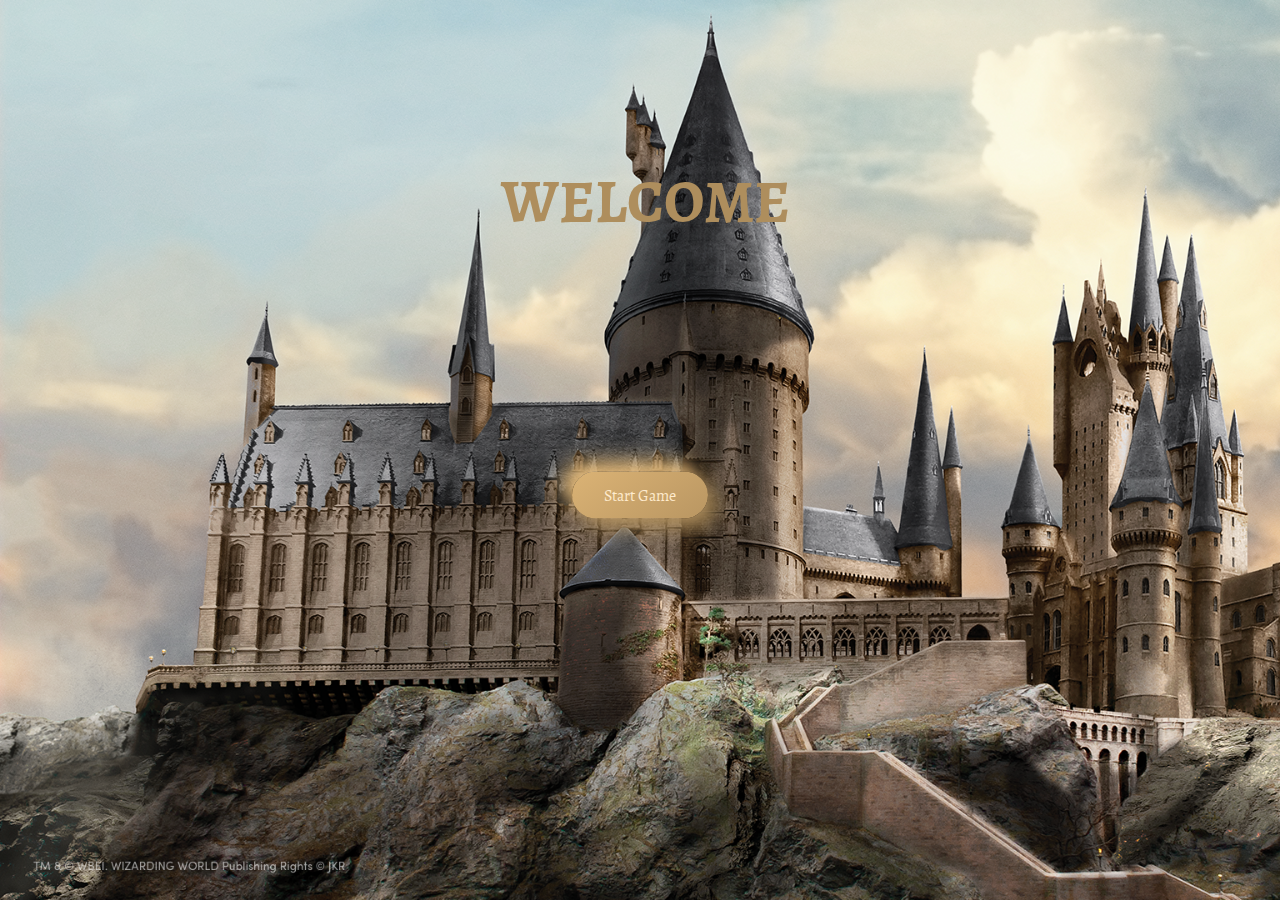
<file: index.html>
<!DOCTYPE html>
<html lang="en">
<head>
    <meta charset="UTF-8">
    <meta name="viewport" content="width=device-width, initial-scale=1.0">
    <title>Welcome!</title>
    <link rel="stylesheet" href="style.css">
</head>

<body>
    <div class="container">
        <div class="row">
          <div class="col">
            <h1>WELCOME</h1>
          </div>

          <div class="center">
            <a href=index2.html><button>Start Game</button></a>
          </div>

        </div>
    </div>
</body>

<style>
 
  h1 {
    padding: 100px;
    color: #ae8e5d;
  }  

  h2 {
    color: #dbb375;

  }

  body {
      background-image: url('welcome.png');
      background-repeat: no-repeat;
      background-attachment: fixed;
      background-size: cover;
  }
</style>
  

</html>
</file>
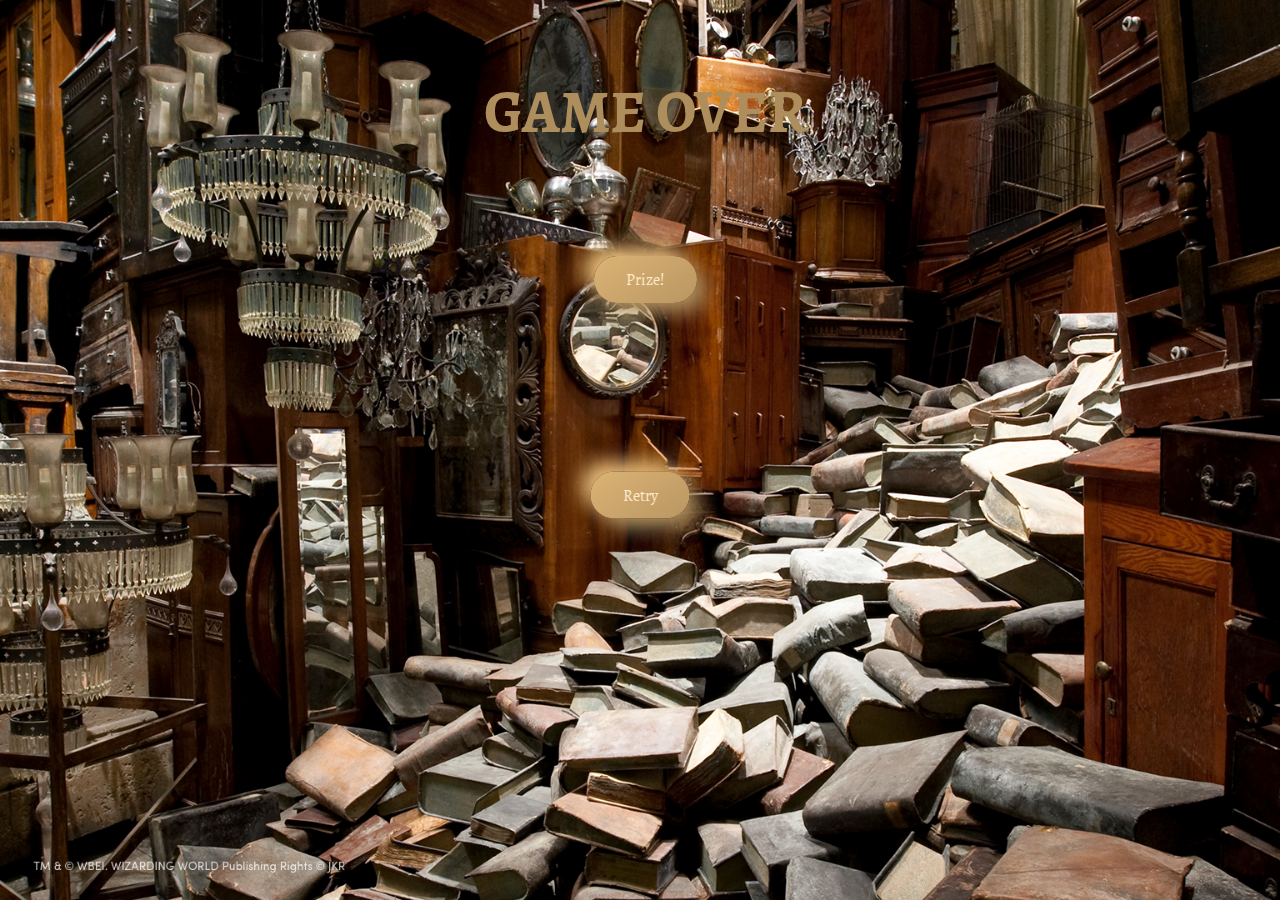
<file: Loss.html>
<!DOCTYPE html>
<html lang="en">
<head>
    <meta charset="UTF-8">
    <meta name="viewport" content="width=device-width, initial-scale=1.0">
    <title>Loss</title>
    <link rel="stylesheet" href="style.css">
</head>


<body>
    <div class="container">
        <div class="row">
          <div class="col">
            <h1>GAME OVER</h1>
            <h1><button id="prize">Prize!</button></h1>
          </div>
          <div class="center">
            <button id="retry">Retry</button>
          </div>

       </div>
    </div>
      

      <style>

body {
      background-image: url('lose.png');
      background-repeat: no-repeat;
      background-attachment: fixed;
      background-size: cover;
     }

     h1 {
    padding: 10px;
    color: #ae8e5d;
  }  

     </style>
<script>
  document.getElementById("prize").addEventListener("click", function()
        {
            window.open('https://www.youtube.com/watch?v=EH4keQD_ecY', '_blank');
        });
  document.getElementById("retry").addEventListener("click", function()
        {
            window.location.href = "index2.html";
        });
</script>
</body>

</html>

<!-- <a href="https://youtu.be/Yn_uHvb5vPQ"><button>PLAY AGAIN?</button></a> -->
</file>
<file: style.css>
@import url('https://fonts.googleapis.com/css2?family=Sahitya:wght@700&display=swap');


button {
    color: blanchedalmond;
    border-radius: 26px;
    background: linear-gradient(145deg, #dbb375, #b99662);
    box-shadow:  10px 10px 20px #ae8e5d, 
                 -10px -10px 20px #ecc07d;
    border: none;
    padding: 11px 32px;
    text-align: center;
    text-decoration: none;
    display: inline-block;
    font-size: 16px;
    font-family:'Sahitya', serif;;                              
}

.center { 
    color: blanchedalmond;   
    margin: 0;
    position: absolute;
    top: 55%;
    left: 50%;
    -ms-transform: translate(-50%, -50%);
    transform: translate(-50%, -50%);
}


div.row {
    padding-left: 70px;
    padding-right: 60px;
}

div.col {
    padding-top: 8px;
    padding-bottom: 10px;
}

H1 {
    text-align: center;
    color: blanchedalmond;
    font-family:'Sahitya', serif;;
    font-size: 60px;
}

H2 {
    text-align: center;
    color: blanchedalmond;
    font-family:'Sahitya', serif;;
}

label {
    font-family: 'Sahitya', serif;;
}
</file>
